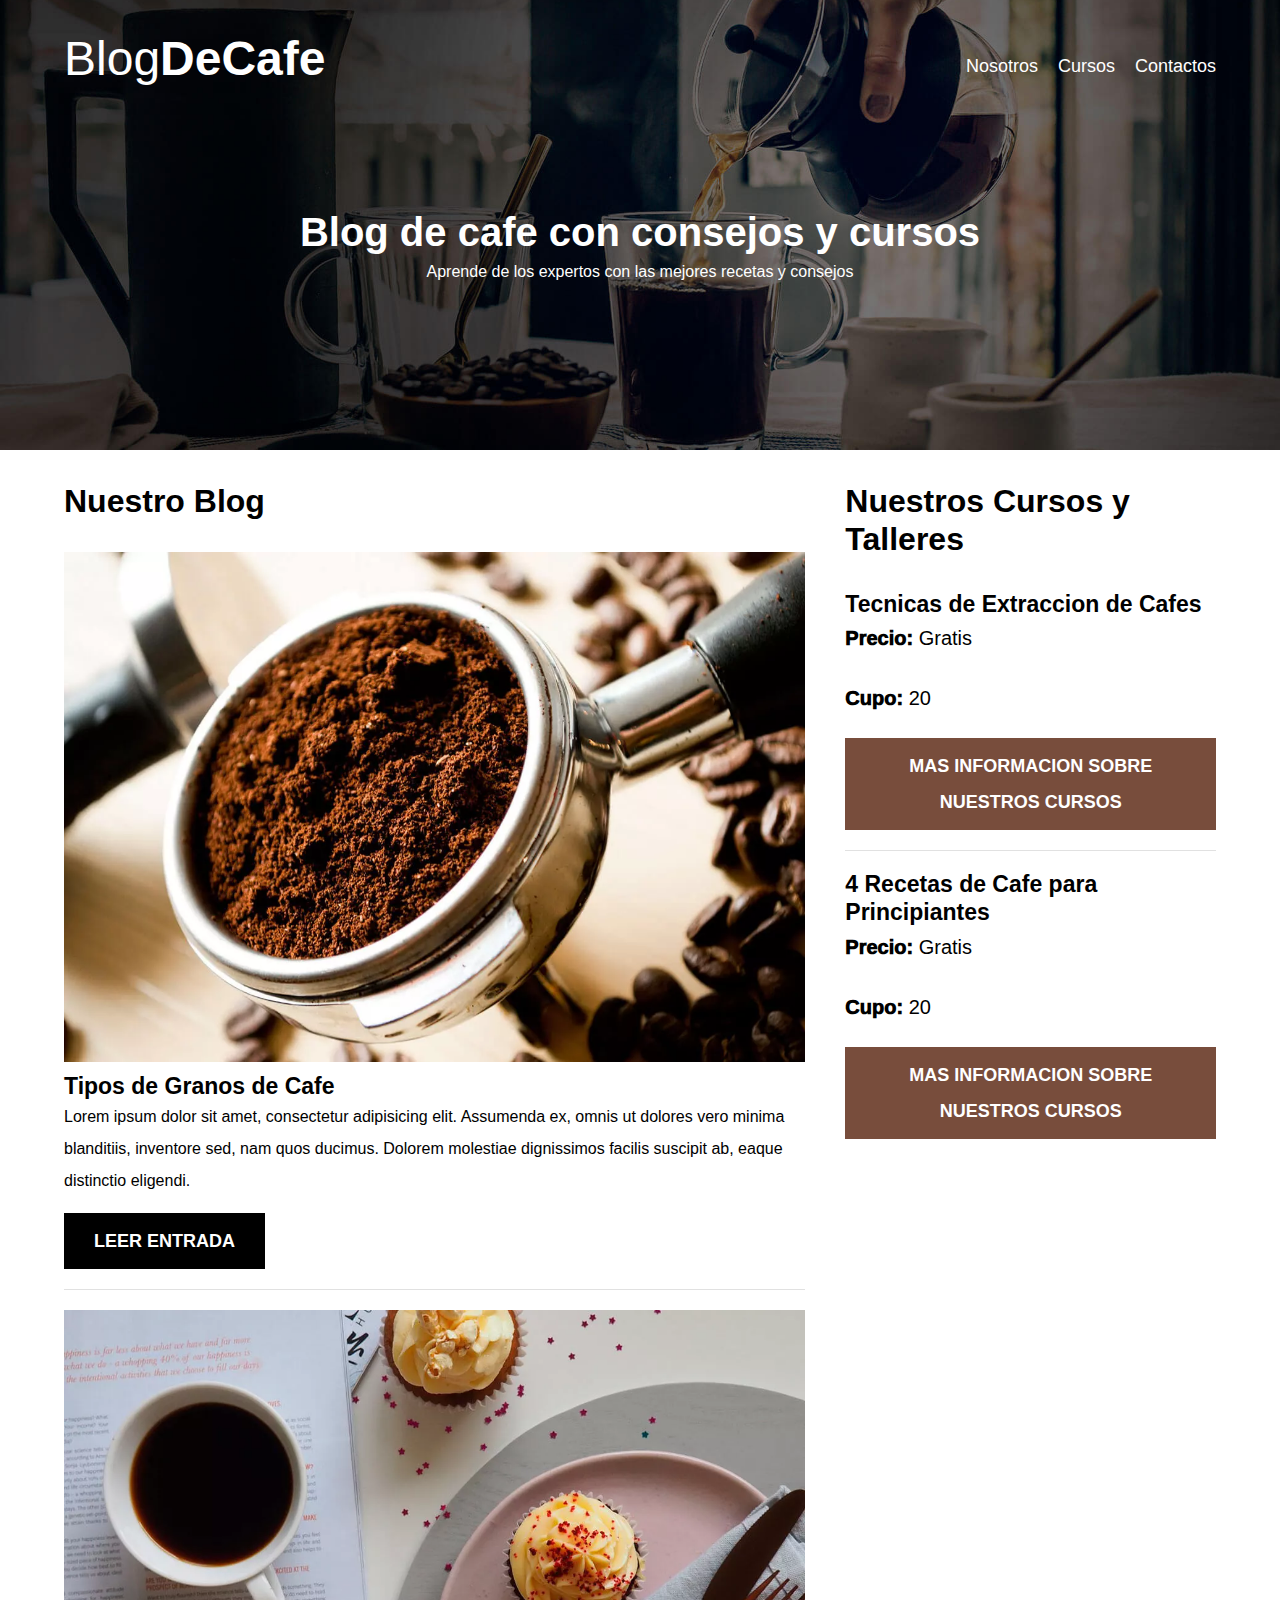
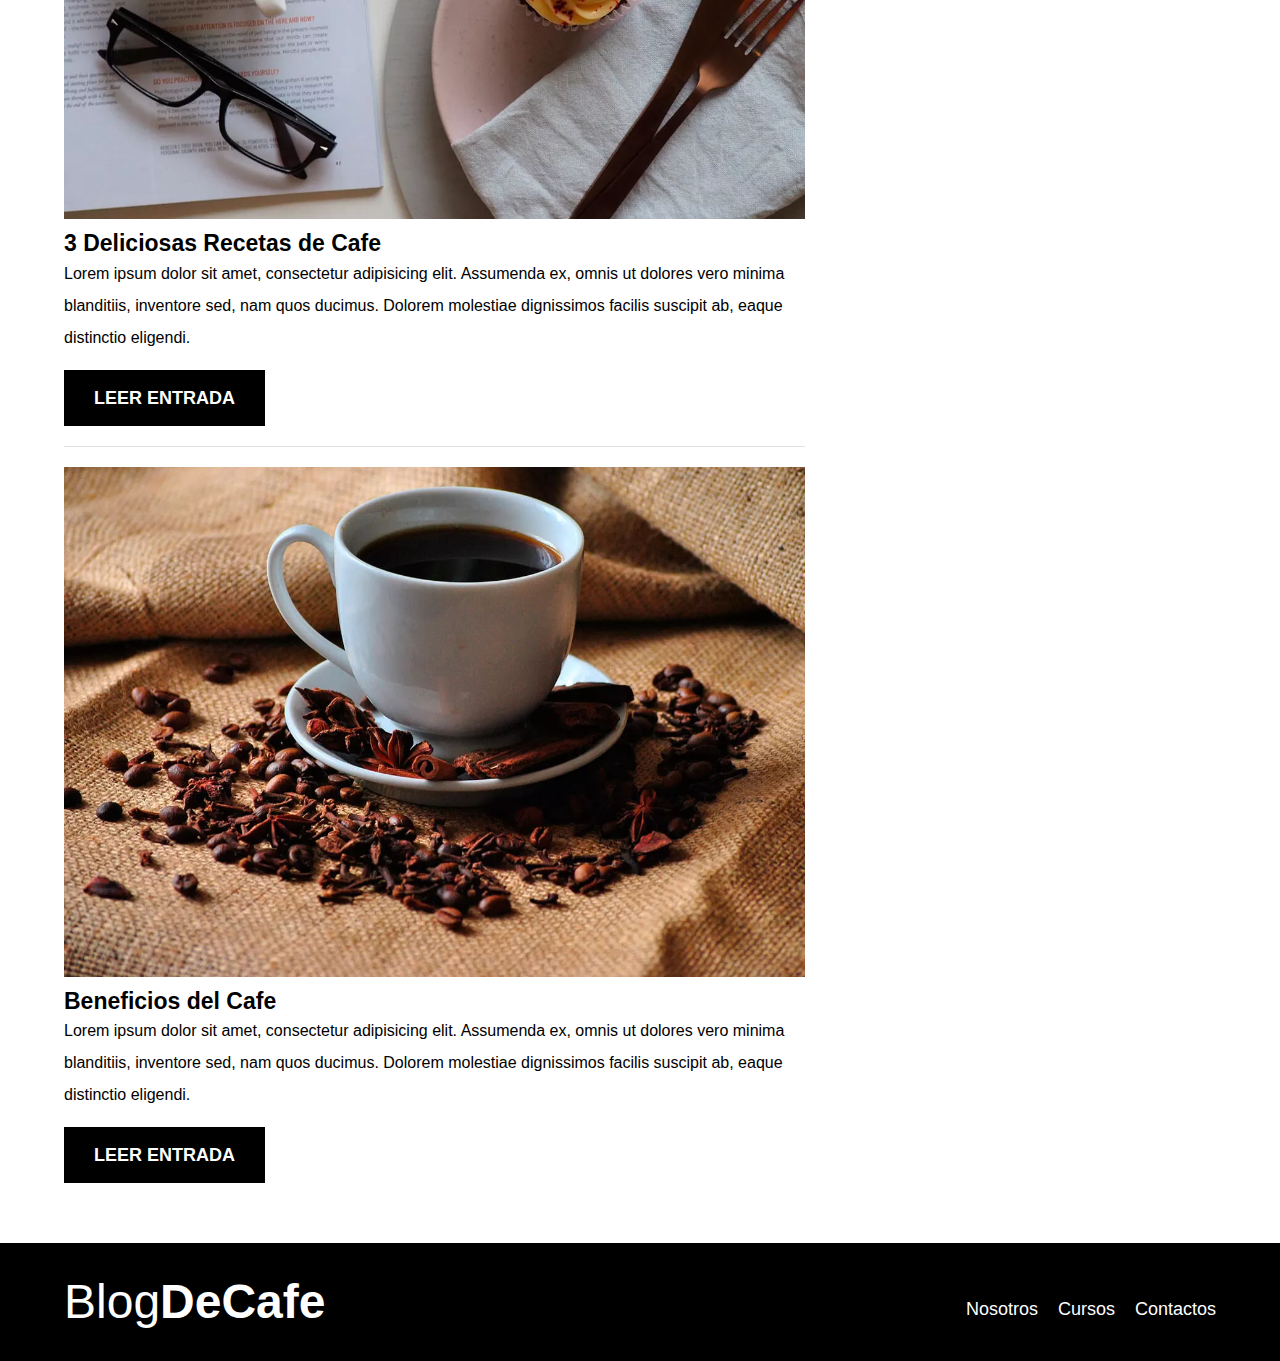
<file: 4. SitioBlogDeCafe/index.html>
<!DOCTYPE html>
<html>
<head>
    <meta charset="utf-8">
    <meta name="viewport" content="width=device-width, initial-scale=1">
    <meta name="description" content="Pagina Web de Blog de Cafe">
    
  
    <title>Pagina 3</title>

    <!--Prefetch-->
    <link rel="prefetch" href="nosotros.html" as="document">

    <!--Preload-->
    <link rel="preload" href="normalize.css" as="style">
    <link rel="stylesheet" type="text/css" href="normalize.css">

    <link rel="preload" href="style.css" as="style">
    <link rel="stylesheet" type="text/css" href="style.css">
</head>
<body>

    <header class="header">

        <div class="contenedor">

            <div class="barra">
                <a class="logo" href="index.html">
                    <h1 class="logo__nombre no-margin centrar-texto">Blog<span class="logo__bold">DeCafe</span></h1>
                </a>

                <nav class="navegacion">
                    <a href="nosotros.html" class="navegacion__enlace">Nosotros</a>
                    <a href="cursos.html" class="navegacion__enlace">Cursos</a>
                    <a href="contacto.html" class="navegacion__enlace">Contactos</a>
                </nav>
            </div>

        </div>



         <div class="header__texto">
            <h2 class="no-margin">Blog de cafe con consejos y cursos</h2>
            <p class="no-margin">Aprende de los expertos con las mejores recetas y consejos</p>
        </div>
    </header>

    <div class="contenedor contenido-principal">
        <main class="blog">
            <h3>Nuestro Blog</h3>

        <article class="entrada">
                    <div class="entrada__imagen">
                        <picture>
                            <source srcset="img/blog1.webp" type="image/webp">
                            <img src="img/blog1.jpg" alt="imagen blog 1">
                        </picture>
                    </div>
                    <div class="entrada__contenido">
                        <h4 class="no-margin">Tipos de Granos de Cafe</h4>
                        <p>Lorem ipsum dolor sit amet, consectetur adipisicing elit. Assumenda ex, omnis ut dolores vero minima blanditiis, inventore sed, nam quos ducimus. Dolorem molestiae dignissimos facilis suscipit ab, eaque distinctio eligendi.</p>
                        
                        <a href="entrada.html" class="boton boton--primario">Leer Entrada</a>
                    </div>
        </article>


        <article class="entrada">
                <div class="entrada__imagen">
                    <picture>
                        <source srcset="img/blog2.webp" type="image/webp">
                        <img src="img/blog2.jpg" alt="imagen blog 1">
                    </picture>
                </div>
                <div class="entrada__contenido">
                    <h4 class="no-margin">3 Deliciosas Recetas de Cafe</h4>
                    <p>Lorem ipsum dolor sit amet, consectetur adipisicing elit. Assumenda ex, omnis ut dolores vero minima blanditiis, inventore sed, nam quos ducimus. Dolorem molestiae dignissimos facilis suscipit ab, eaque distinctio eligendi.</p>
                    
                    <a href="entrada.html" class="boton boton--primario">Leer Entrada</a>
                </div>
        </article>


        <article class="entrada">
            <div class="entrada__imagen">
                <picture>
                    <source srcset="img/blog3.webp" type="image/webp">
                    <img src="img/blog3.jpg" alt="imagen blog 1">
                </picture>
            </div>
            <div class="entrada__contenido">
                <h4 class="no-margin">Beneficios del Cafe</h4>
                <p>Lorem ipsum dolor sit amet, consectetur adipisicing elit. Assumenda ex, omnis ut dolores vero minima blanditiis, inventore sed, nam quos ducimus. Dolorem molestiae dignissimos facilis suscipit ab, eaque distinctio eligendi.</p>
                
                <a href="entrada.html" class="boton boton--primario">Leer Entrada</a>
            </div>
        </article>
        </main>


        <aside class="sidebar">
            <h3>Nuestros Cursos y Talleres</h3>
            <ul class="cursos no-padding">
                <li class="widget-curso">
                    <h4 class="no-margin">Tecnicas de Extraccion de Cafes</h4>
                    <p class="widget-curso__label">Precio:
                        <span class="widget-curso__info">Gratis</span>
                    </p>
                    <p class="widget-curso__label">Cupo:
                        <span class="widget-curso__info">20</span>
                    </p>
                    <a href="entrada.html" class="boton boton--secundario">Mas Informacion Sobre Nuestros Cursos</a>
                </li>


                <li class="widget-curso">
                    <h4 class="no-margin">4 Recetas de Cafe para Principiantes</h4>
                    <p class="widget-curso__label">Precio:
                        <span class="widget-curso__info">Gratis</span>
                    </p>
                    <p class="widget-curso__label">Cupo:
                        <span class="widget-curso__info">20</span>
                    </p>
                    <a href="entrada.html" class="boton boton--secundario">Mas Informacion Sobre Nuestros Cursos</a>
                </li>
            </ul>
        </aside>
    </div>

    <footer class="footer">
        <div class="contenedor">

            <div class="barra">
                <a class="logo" href="index.html">
                    <h1 class="logo__nombre no-margin centrar-texto">Blog<span class="logo__bold">DeCafe</span></h1>
                </a>

                <nav class="navegacion">
                    <a href="nosotros.html" class="navegacion__enlace">Nosotros</a>
                    <a href="cursos.html" class="navegacion__enlace">Cursos</a>
                    <a href="contacto.html" class="navegacion__enlace">Contactos</a>
                </nav>
            </div>

        </div>

    </footer>

</body>
</html>
</file>
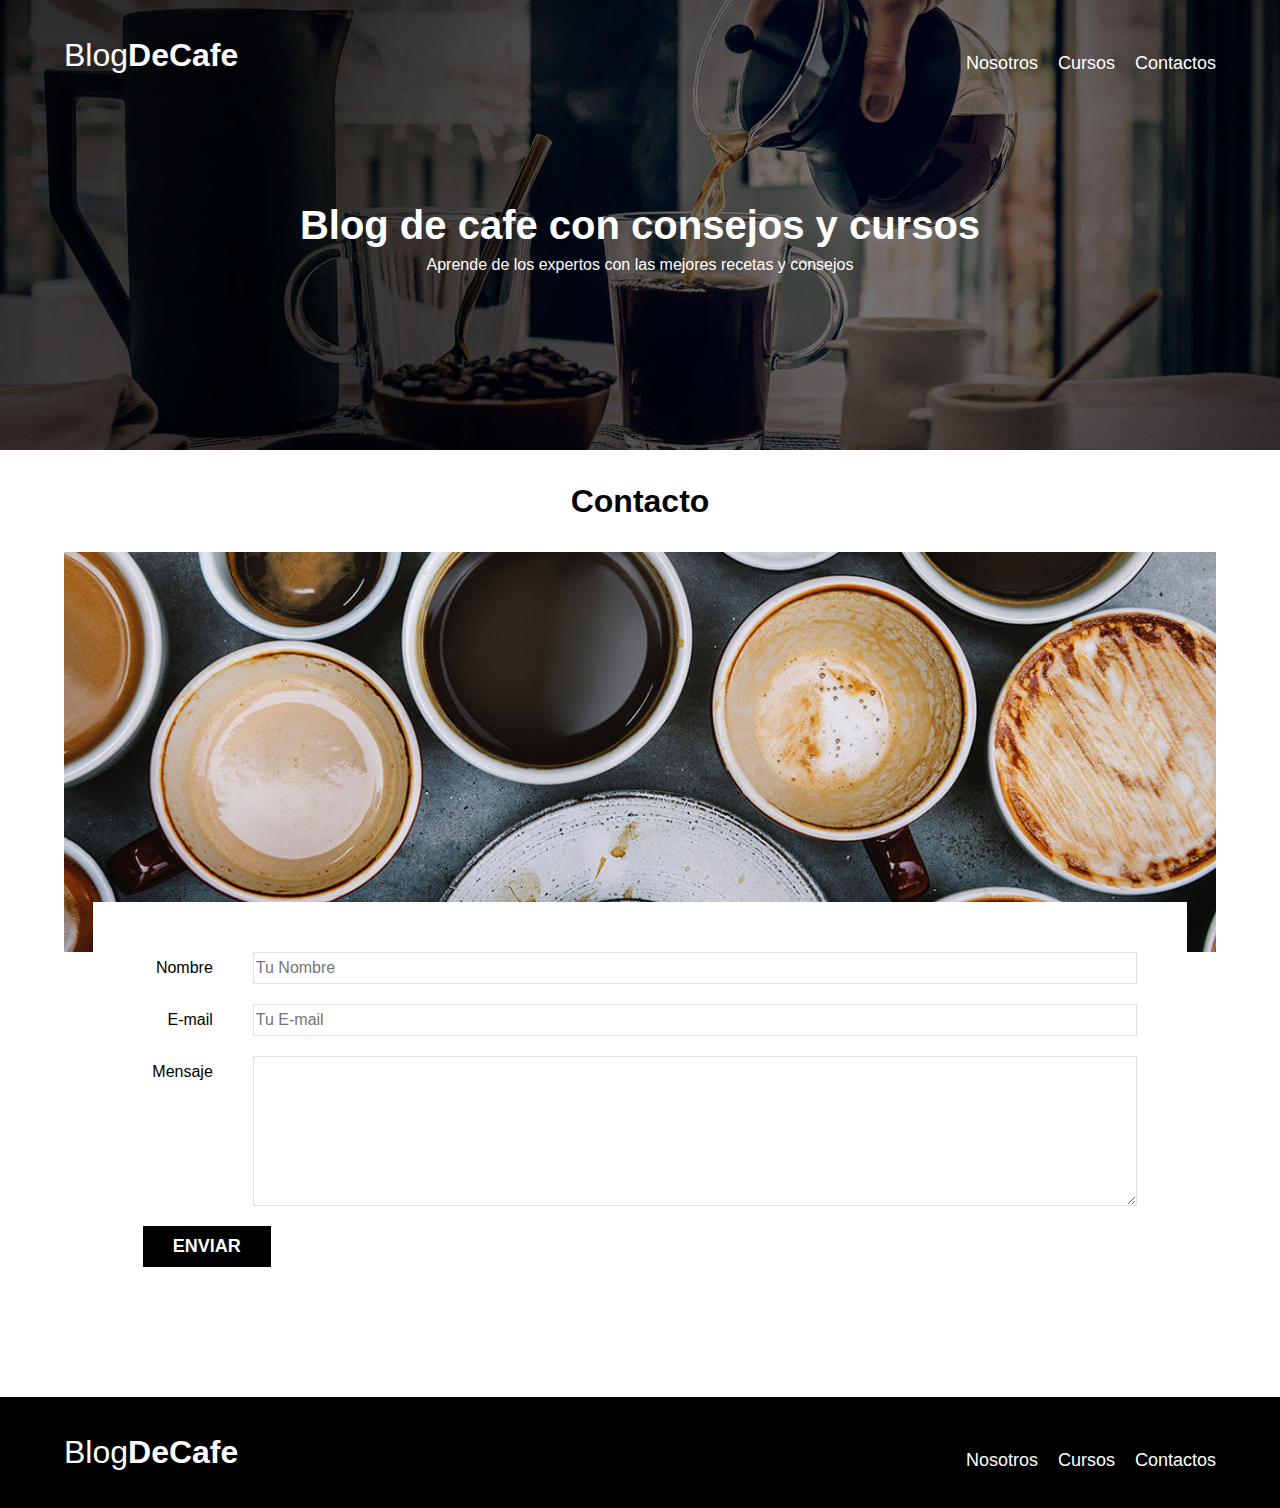
<file: 4. SitioBlogDeCafe/contacto.html>
<!DOCTYPE html>
<html>
<head>
    <meta charset="utf-8">
    <meta name="viewport" content="width=device-width, initial-scale=1">
    <link rel="stylesheet" type="text/css" href="style.css">
    <link rel="stylesheet" type="text/css" href="normalize.css">
    <title>Pagina 3</title>
</head>
<body>

    <header class="header">

        <div class="contenedor">

            <div class="barra">
                <a class="logo" href="index.html">
                    <h1 class="logo__nombre no-margin centrar-texto">Blog<span class="logo__bold">DeCafe</span></h1>
                </a>

                <nav class="navegacion">
                    <a href="nosotros.html" class="navegacion__enlace">Nosotros</a>
                    <a href="cursos.html" class="navegacion__enlace">Cursos</a>
                    <a href="contacto.html" class="navegacion__enlace">Contactos</a>
                </nav>
            </div>

        </div>



         <div class="header__texto">
            <h2 class="no-margin">Blog de cafe con consejos y cursos</h2>
            <p class="no-margin">Aprende de los expertos con las mejores recetas y consejos</p>
        </div>
    </header>

    <main class="contenedor">
        <h3 class="centrar-texto">Contacto</h3>
        <div class="contacto-bg"></div>

        <form class="formulario">

            <div class="campo">
                <label class="campo__label" for="nombre">Nombre</label>

                <input  
                        class="campo__field" 
                        type="text" 
                        placeholder="Tu Nombre" 
                        id="nombre">
            </div>

            <div class="campo">
                <label class="campo__label" for="email">E-mail</label>
                <input 
                    class="campo__field" 
                    type="email" 
                    placeholder="Tu E-mail" 
                    id="email">
            </div>

            <div class="campo">
                <label class="campo__label" for="mensaje">Mensaje</label>
                <textarea 
                class="campo__field campo__field--textarea"        
                id="mensaje"
                ></textarea>
            </div>

            <div class="campo">
                <input type="submit" value="Enviar" class="boton boton--primario">
            </div>

        </form>
    </main>

    <footer class="footer">
        <div class="contenedor">

            <div class="barra">
                <a class="logo" href="index.html">
                    <h1 class="logo__nombre no-margin centrar-texto">Blog<span class="logo__bold">DeCafe</span></h1>
                </a>

                <nav class="navegacion">
                    <a href="nosotros.html" class="navegacion__enlace">Nosotros</a>
                    <a href="cursos.html" class="navegacion__enlace">Cursos</a>
                    <a href="contacto.html" class="navegacion__enlace">Contactos</a>
                </nav>
            </div>

        </div>

    </footer>

</body>
</html>
</file>
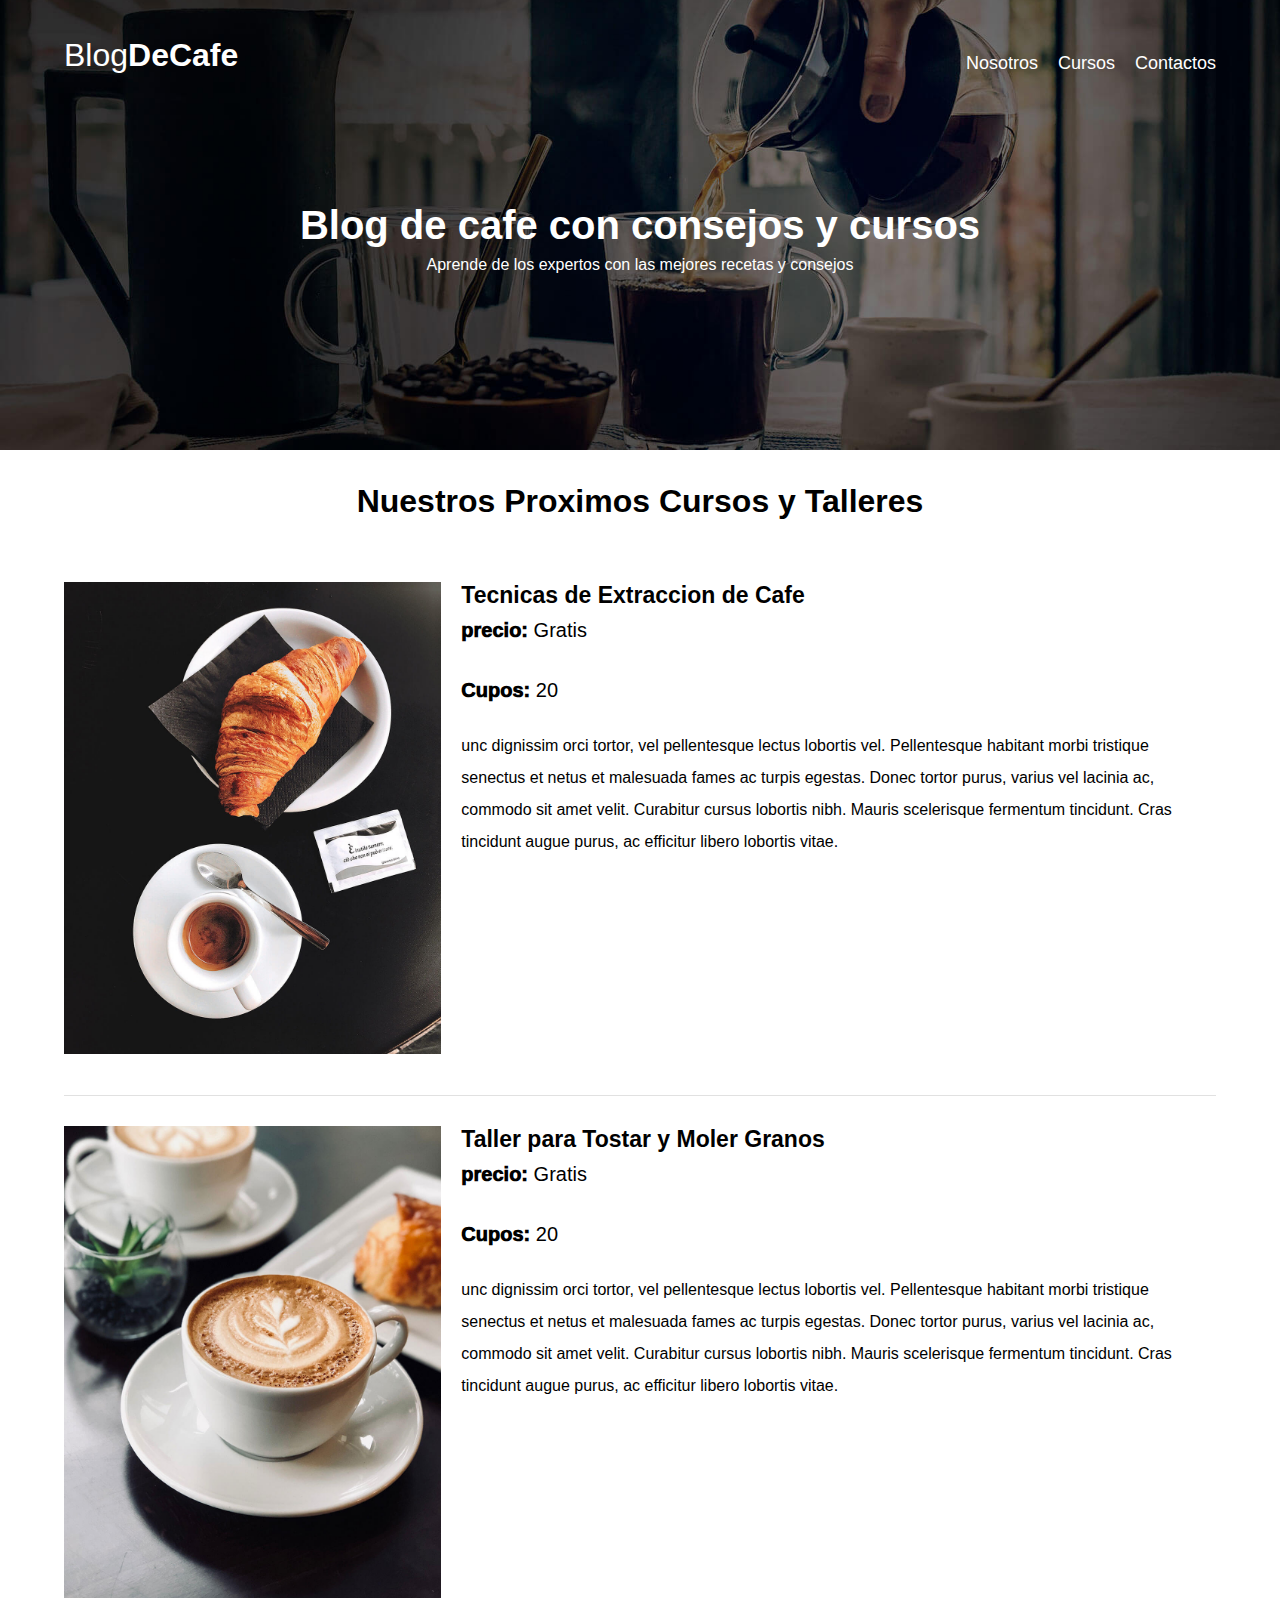
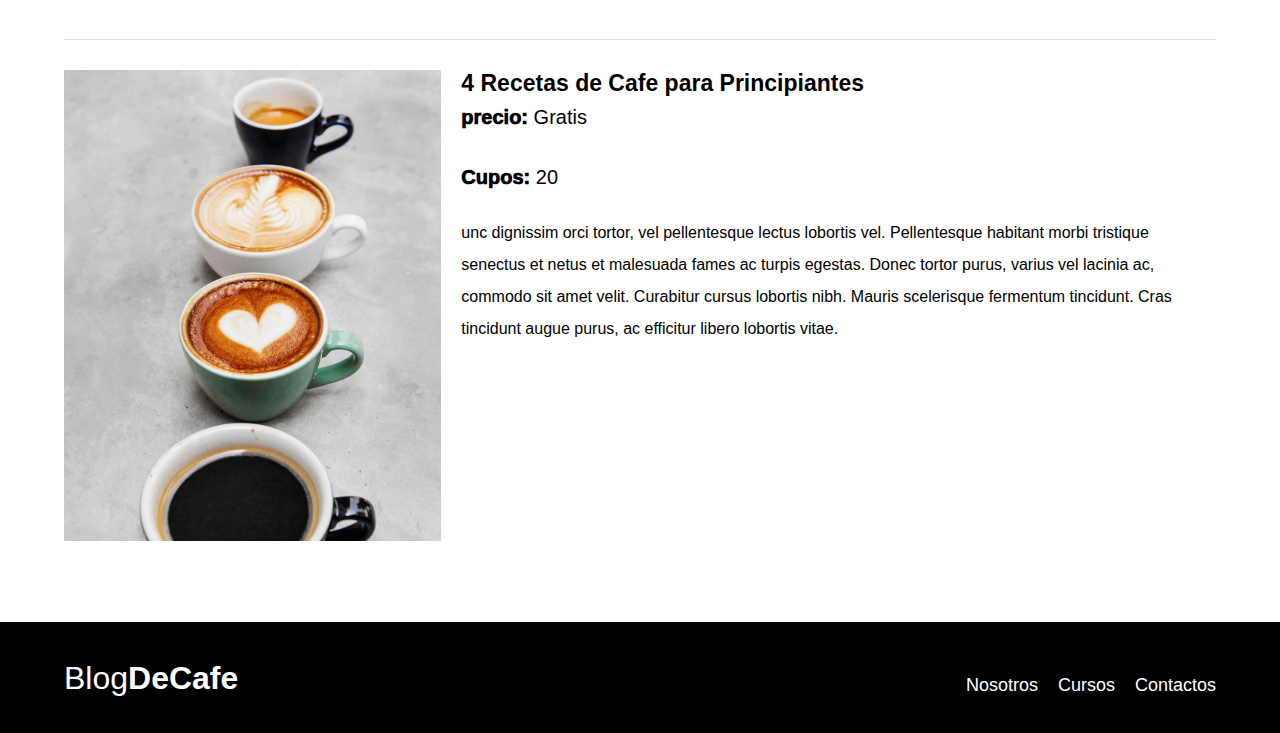
<file: 4. SitioBlogDeCafe/cursos.html>
<!DOCTYPE html>
<html>
<head>
    <meta charset="utf-8">
    <meta name="viewport" content="width=device-width, initial-scale=1">
    <link rel="stylesheet" type="text/css" href="style.css">
    <link rel="stylesheet" type="text/css" href="normalize.css">
    <title>Pagina 3</title>
</head>
<body>

    <header class="header">

        <div class="contenedor">

            <div class="barra">
                <a class="logo" href="index.html">
                    <h1 class="logo__nombre no-margin centrar-texto">Blog<span class="logo__bold">DeCafe</span></h1>
                </a>

                <nav class="navegacion">
                    <a href="nosotros.html" class="navegacion__enlace">Nosotros</a>
                    <a href="cursos.html" class="navegacion__enlace">Cursos</a>
                    <a href="contacto.html" class="navegacion__enlace">Contactos</a>
                </nav>
            </div>

        </div>



         <div class="header__texto">
            <h2 class="no-margin">Blog de cafe con consejos y cursos</h2>
            <p class="no-margin">Aprende de los expertos con las mejores recetas y consejos</p>
        </div>
    </header>

    <main class="contenedor">
      <h3 class="centrar-texto">Nuestros Proximos Cursos y Talleres</h3>

    <div class="curso">
      <div class="curso__imagen">
        <img src="img/curso1.jpg" alt="Curso 1 imagen">
      </div>

      <div class="curso__informacion">
        <h4 class="no-margin">Tecnicas de Extraccion de Cafe</h4>
        <p class="curso__label">precio:
          <span class="curso__info">Gratis</span>
        </p>
        <p class="curso__label">Cupos:
          <span class="curso__info">20</span>
        </p>
        <p class="curso__descripcion">
            unc dignissim orci tortor, vel pellentesque lectus lobortis vel. Pellentesque habitant morbi tristique senectus et netus et malesuada fames ac turpis egestas. Donec tortor purus, varius vel lacinia ac, commodo sit amet velit. Curabitur cursus lobortis nibh. Mauris scelerisque fermentum tincidunt. Cras tincidunt augue purus, ac efficitur libero lobortis vitae.
        </p>
      </div><!--curso-informacion-->
    </div><!--curso-->


    <div class="curso">
        <div class="curso__imagen">
          <img src="img/curso2.jpg" alt="Curso 1 imagen">
        </div>
  
        <div class="curso__informacion">
          <h4 class="no-margin">Taller para Tostar y Moler Granos</h4>
          <p class="curso__label">precio:
            <span class="curso__info">Gratis</span>
          </p>
          <p class="curso__label">Cupos:
            <span class="curso__info">20</span>
          </p>
          <p class="curso__descripcion">
              unc dignissim orci tortor, vel pellentesque lectus lobortis vel. Pellentesque habitant morbi tristique senectus et netus et malesuada fames ac turpis egestas. Donec tortor purus, varius vel lacinia ac, commodo sit amet velit. Curabitur cursus lobortis nibh. Mauris scelerisque fermentum tincidunt. Cras tincidunt augue purus, ac efficitur libero lobortis vitae.
          </p>
        </div><!--curso-informacion-->
      </div><!--curso-->



      <div class="curso">
        <div class="curso__imagen">
          <img src="img/curso3.jpg" alt="Curso 1 imagen">
        </div>
  
        <div class="curso__informacion">
          <h4 class="no-margin">4 Recetas de Cafe para Principiantes</h4>
          <p class="curso__label">precio:
            <span class="curso__info">Gratis</span>
          </p>
          <p class="curso__label">Cupos:
            <span class="curso__info">20</span>
          </p>
          <p class="curso__descripcion">
              unc dignissim orci tortor, vel pellentesque lectus lobortis vel. Pellentesque habitant morbi tristique senectus et netus et malesuada fames ac turpis egestas. Donec tortor purus, varius vel lacinia ac, commodo sit amet velit. Curabitur cursus lobortis nibh. Mauris scelerisque fermentum tincidunt. Cras tincidunt augue purus, ac efficitur libero lobortis vitae.
          </p>
        </div><!--curso-informacion-->
      </div><!--curso-->





</main>

    <footer class="footer">
        <div class="contenedor">

            <div class="barra">
                <a class="logo" href="index.html">
                    <h1 class="logo__nombre no-margin centrar-texto">Blog<span class="logo__bold">DeCafe</span></h1>
                </a>

                <nav class="navegacion">
                    <a href="nosotros.html" class="navegacion__enlace">Nosotros</a>
                    <a href="cursos.html" class="navegacion__enlace">Cursos</a>
                    <a href="contacto.html" class="navegacion__enlace">Contactos</a>
                </nav>
            </div>

        </div>

    </footer>

</body>
</html>
</file>
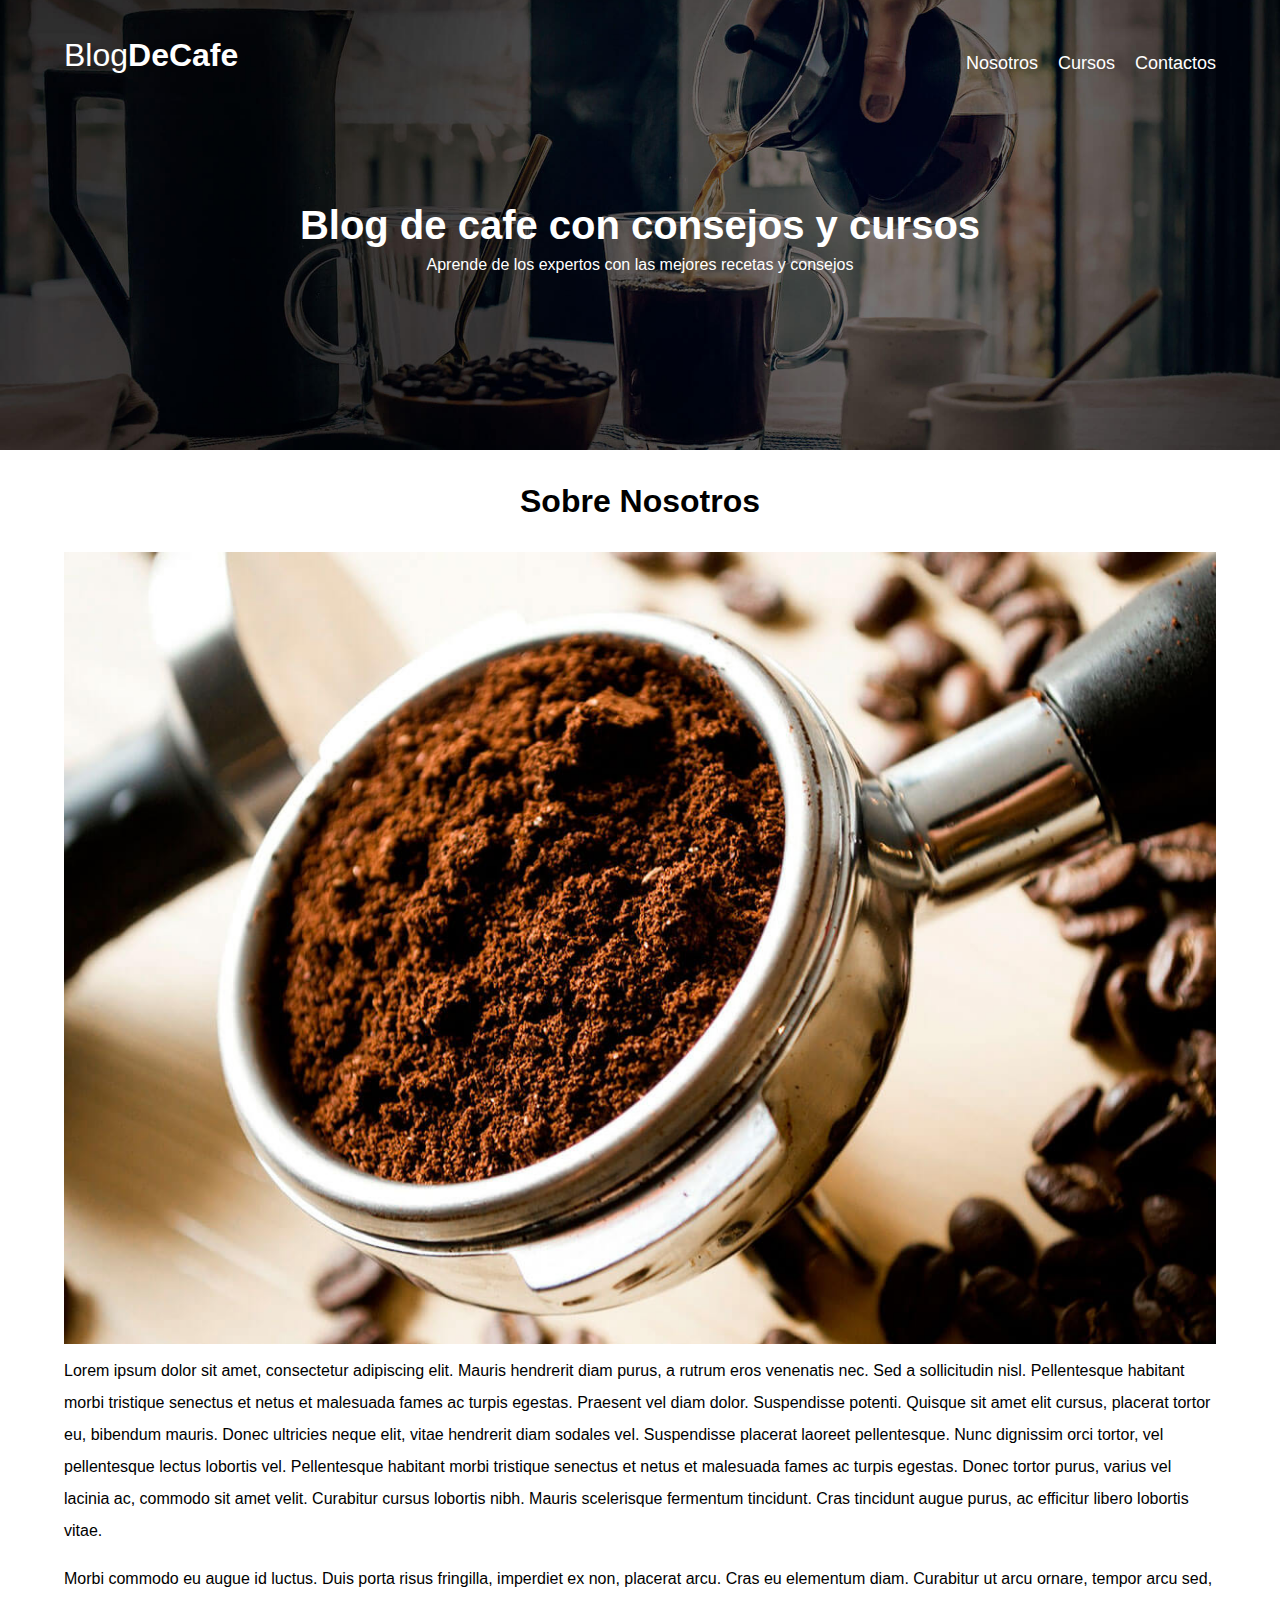
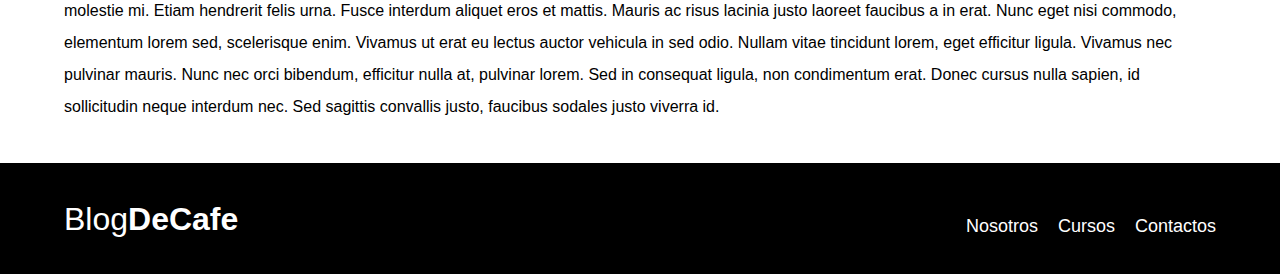
<file: 4. SitioBlogDeCafe/entrada.html>
<!DOCTYPE html>
<html>
<head>
    <meta charset="utf-8">
    <meta name="viewport" content="width=device-width, initial-scale=1">
    <link rel="stylesheet" type="text/css" href="style.css">
    <link rel="stylesheet" type="text/css" href="normalize.css">
    <title>Pagina 3</title>
</head>
<body>

    <header class="header">

        <div class="contenedor">

            <div class="barra">
                <a class="logo" href="index.html">
                    <h1 class="logo__nombre no-margin centrar-texto">Blog<span class="logo__bold">DeCafe</span></h1>
                </a>

                <nav class="navegacion">
                    <a href="nosotros.html" class="navegacion__enlace">Nosotros</a>
                    <a href="cursos.html" class="navegacion__enlace">Cursos</a>
                    <a href="contacto.html" class="navegacion__enlace">Contactos</a>
                </nav>
            </div>

        </div>



         <div class="header__texto">
            <h2 class="no-margin">Blog de cafe con consejos y cursos</h2>
            <p class="no-margin">Aprende de los expertos con las mejores recetas y consejos</p>
        </div>
    </header>

    <main class="contenedor">
        <h3 class="centrar-texto">Sobre Nosotros</h3>
        <img src="img/blog1.jpg" alt="entrada blog">
        <p>Lorem ipsum dolor sit amet, consectetur adipiscing elit. Mauris hendrerit diam purus, a rutrum eros venenatis nec. Sed a sollicitudin nisl. Pellentesque habitant morbi tristique senectus et netus et malesuada fames ac turpis egestas. Praesent vel diam dolor. Suspendisse potenti. Quisque sit amet elit cursus, placerat tortor eu, bibendum mauris. Donec ultricies neque elit, vitae hendrerit diam sodales vel. Suspendisse placerat laoreet pellentesque. Nunc dignissim orci tortor, vel pellentesque lectus lobortis vel. Pellentesque habitant morbi tristique senectus et netus et malesuada fames ac turpis egestas. Donec tortor purus, varius vel lacinia ac, commodo sit amet velit. Curabitur cursus lobortis nibh. Mauris scelerisque fermentum tincidunt. Cras tincidunt augue purus, ac efficitur libero lobortis vitae.</p>

        <p>Morbi commodo eu augue id luctus. Duis porta risus fringilla, imperdiet ex non, placerat arcu. Cras eu elementum diam. Curabitur ut arcu ornare, tempor arcu sed, molestie mi. Etiam hendrerit felis urna. Fusce interdum aliquet eros et mattis. Mauris ac risus lacinia justo laoreet faucibus a in erat. Nunc eget nisi commodo, elementum lorem sed, scelerisque enim. Vivamus ut erat eu lectus auctor vehicula in sed odio. Nullam vitae tincidunt lorem, eget efficitur ligula. Vivamus nec pulvinar mauris. Nunc nec orci bibendum, efficitur nulla at, pulvinar lorem. Sed in consequat ligula, non condimentum erat. Donec cursus nulla sapien, id sollicitudin neque interdum nec. Sed sagittis convallis justo, faucibus sodales justo viverra id.</p>
    </main>

    <footer class="footer">
        <div class="contenedor">

            <div class="barra">
                <a class="logo" href="index.html">
                    <h1 class="logo__nombre no-margin centrar-texto">Blog<span class="logo__bold">DeCafe</span></h1>
                </a>

                <nav class="navegacion">
                    <a href="nosotros.html" class="navegacion__enlace">Nosotros</a>
                    <a href="cursos.html" class="navegacion__enlace">Cursos</a>
                    <a href="contacto.html" class="navegacion__enlace">Contactos</a>
                </nav>
            </div>

        </div>

    </footer>

</body>
</html>
</file>
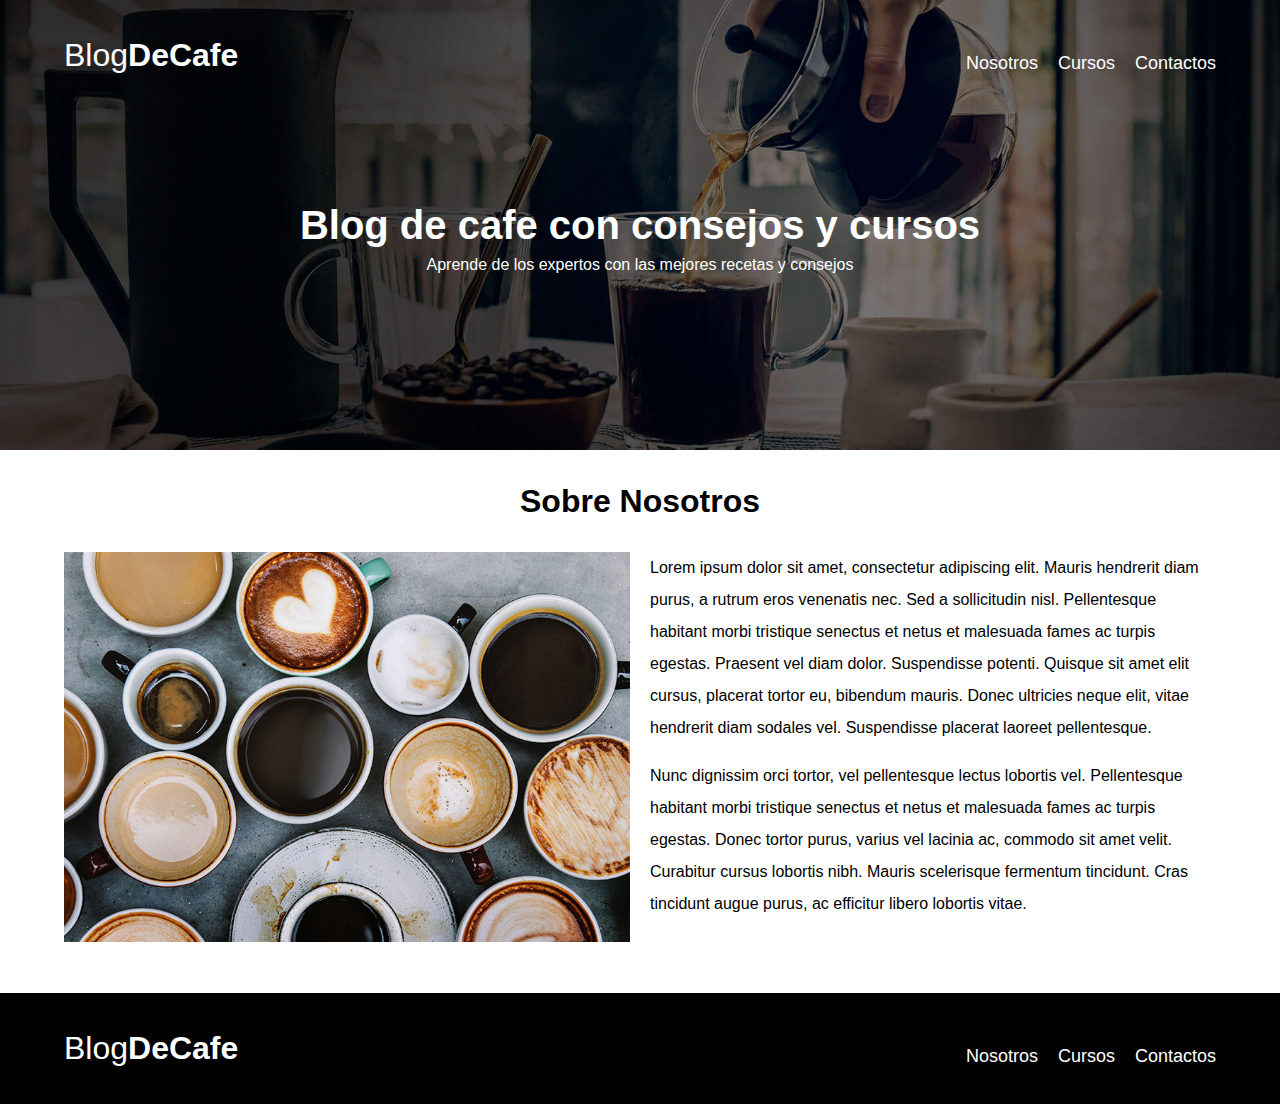
<file: 4. SitioBlogDeCafe/nosotros.html>
<!DOCTYPE html>
<html>
<head>
    <meta charset="utf-8">
    <meta name="viewport" content="width=device-width, initial-scale=1">
    <link rel="stylesheet" type="text/css" href="style.css">
    <link rel="stylesheet" type="text/css" href="normalize.css">
    <title>Pagina 3</title>
</head>
<body>

    <header class="header">

        <div class="contenedor">

            <div class="barra">
                <a class="logo" href="index.html">
                    <h1 class="logo__nombre no-margin centrar-texto">Blog<span class="logo__bold">DeCafe</span></h1>
                </a>

                <nav class="navegacion">
                    <a href="nosotros.html" class="navegacion__enlace">Nosotros</a>
                    <a href="cursos.html" class="navegacion__enlace">Cursos</a>
                    <a href="contacto.html" class="navegacion__enlace">Contactos</a>
                </nav>
            </div>

        </div>



         <div class="header__texto">
            <h2 class="no-margin">Blog de cafe con consejos y cursos</h2>
            <p class="no-margin">Aprende de los expertos con las mejores recetas y consejos</p>
        </div>
    </header>

    <main class="contenedor">
        <h3 class="centrar-texto">Sobre Nosotros</h3>
        <div class="sobre-nosotros">
            <div class="sobre-nosotros__imagen">
                <img src="img/nosotros.jpg" alt="imagen nosotros">
            </div>
            <div class="sobre-nosotros__texto">
                <p>
                    Lorem ipsum dolor sit amet, consectetur adipiscing elit. Mauris hendrerit diam purus, a rutrum eros    venenatis nec. Sed a sollicitudin nisl. Pellentesque habitant morbi tristique senectus et netus et malesuada fames ac turpis egestas. Praesent vel diam dolor. Suspendisse potenti. Quisque sit amet elit cursus, placerat tortor eu, bibendum mauris. Donec ultricies neque elit, vitae hendrerit diam sodales vel. Suspendisse placerat laoreet pellentesque.</p>
                <p>
                    Nunc dignissim orci tortor, vel pellentesque lectus lobortis vel. Pellentesque habitant morbi tristique senectus et netus et malesuada fames ac turpis egestas. Donec tortor purus, varius vel lacinia ac, commodo sit amet velit. Curabitur cursus lobortis nibh. Mauris scelerisque fermentum tincidunt. Cras tincidunt augue purus, ac efficitur libero lobortis vitae.
                </p>
            </div>
        </div>
    </main>

    <footer class="footer">
        <div class="contenedor">

            <div class="barra">
                <a class="logo" href="index.html">
                    <h1 class="logo__nombre no-margin centrar-texto">Blog<span class="logo__bold">DeCafe</span></h1>
                </a>

                <nav class="navegacion">
                    <a href="nosotros.html" class="navegacion__enlace">Nosotros</a>
                    <a href="cursos.html" class="navegacion__enlace">Cursos</a>
                    <a href="contacto.html" class="navegacion__enlace">Contactos</a>
                </nav>
            </div>

        </div>

    </footer>

</body>
</html>
</file>
<file: 4. SitioBlogDeCafe/style.css>
:root{
    --fuenteHeading: 'PT Sans', sans-serif;
    --fuenteParrafos: 'Open Sans', sans-serif;  

    --primario: #784d3c;
    --gris: #e1e1e1;
    --blanco: #fff;
    --negro: #000;
}

html{
    font-size: 62.5%; /** 1 rem = 10px **/
    box-sizing: border-box;
}
*, *:before, *:after{
    box-sizing: inherit;
}

body{
    font-family: var(--fuenteParrafos);
    font-size: 1.6rem;
    line-height: 2;
}

/** Globales **/
.contenedor{
    max-width: 120rem;
    width: 90%;
    margin: 0 auto;
}
a{
    text-decoration: none;
}
h1, h2, h3, h4{
    font-family: var(--fuenteHeading);
    line-height: 1.2;
}
h1{
    font-size: 4.8rem;
}
h2{
    font-size: 4rem;
}
h3{
    font-size: 3.2rem;
}
h4{
    font-size: 2.3rem;
}
img{
    max-width: 100%;
}
p{
    margin-top: 0;
}

/** Utilidades **/
.no-margin{
    margin: 0;
}
.no-padding{
    padding: 0;
}
.centrar-texto{
    text-align: center;
}

/** Header **/
.header{
    background-image: url(img/banner.jpg);
    height: 45rem;
    background-size: cover;
    background-repeat: no-repeat;
    background-position: center center;
}
.header__texto{
    text-align: center;
    color: var(--blanco);
    margin-top: 5rem;
}
.barra{
    padding-top: 3rem;
}
@media (min-width: 768px) {
    .header__texto{
        margin-top: 12rem;
    }
}
@media (min-width: 768px) {
    .barra{
        display: flex;
        justify-content: space-between;
        align-items: center;
    }
}
.logo{
    color: var(--blanco);

}
.logo__nombre{
    font-weight: 400;
}
.logo__bold{
    font-weight: 700;
}
@media (min-width: 768px) {
    .navegacion{
        display: flex;
        gap: 2rem;
    }   
}
.navegacion__enlace{
    display: block;
    text-align: center;
    font-size: 1.8rem;
    color: var(--blanco);
    margin-top: 1.5rem;
}

/** Main **/
@media (min-width: 768px) {
    .contenido-principal{
        display: grid;
        grid-template-columns: 2fr 1fr;
        column-gap: 4rem;
    }
}
.entrada{
    border-bottom: 1px solid var(--gris);
    margin-bottom: 2rem;
}
.entrada:last-of-type{
    border: none;
    margin-bottom: 0;
}
.boton{
    display: block;
    font-size: var(--fuenteHeading);
    color: var(--blanco);
    text-align: center;
    padding: 1rem 3rem;
    font-size: 1.8rem;
    text-transform: uppercase;
    font-weight: 700;
    margin-bottom: 2rem;
    border: none;
}
@media (min-width: 768px) {
    .boton{
        display: inline-block;
    }
}
.boton:hover{
    cursor: pointer;
}
.boton--primario{
    background-color: var(--negro);
}
.boton--secundario{
    background-color: var(--primario);
}
.cursos{
    list-style: none;
}

.widget-curso{
    border-bottom: 1px solid var(--gris);
    margin-bottom: 2rem;
}
.widget-curso:last-of-type{
    border: none;
    margin-bottom: 0;
}
.widget-curso__label{
    font-family: var(--fuenteHeading);
    font-weight: 1000;
}
.widget-curso__info{
    font-weight: 400;
}
.widget-curso__label,
.widget-curso__info{
    font-size: 2rem;
}

/** footer **/
.footer{
    background-color: var(--negro);
    padding-bottom: 3rem;
    margin-top: 4rem;
}
/**Sobre nosotros**/
@media (min-width: 768px) {
    .sobre-nosotros{
        display: grid;
        grid-template-columns: repeat(2, 1fr);
        column-gap: 2rem;
    }
}
/**Cursos**/
.curso{
    padding: 3rem 0;
    border-bottom: 1px solid var(--gris);
}
@media (min-width: 768px) {
    .curso{
        display: grid;
        grid-template-columns: 1fr 2fr;
        column-gap: 2rem
    }
}
.curso:last-of-type{
    border: none;
}

.curso__label{
    font-family: var(--fuenteHeading);
    font-weight: 1000;
}
.curso__info{
    font-weight: 400;
}
.curso__label,
.curso__info{
    font-size: 2rem;
}
/**Contacto**/
.contacto-bg{
    background-image: url(img/contacto.jpg);
    height: 40rem;
    background-size: cover;
    background-repeat: no-repeat;
}
.formulario{
    background-color: var(--blanco);
    margin: -5rem auto 0 auto;
    width: 95%;
    padding: 5rem;
}
.campo{
    display: flex;
    gap: 2rem;
    margin-bottom: 2rem;
}
.campo__label{
    flex: 0 0 9rem;
    text-align: right;
    padding-right: 2rem;
}
.campo__field{
    flex: 1;
    border: 1px solid var(--gris);
    overflow: auto;
}
.campo__field--textarea{
    height: 15rem;
}
</file>
